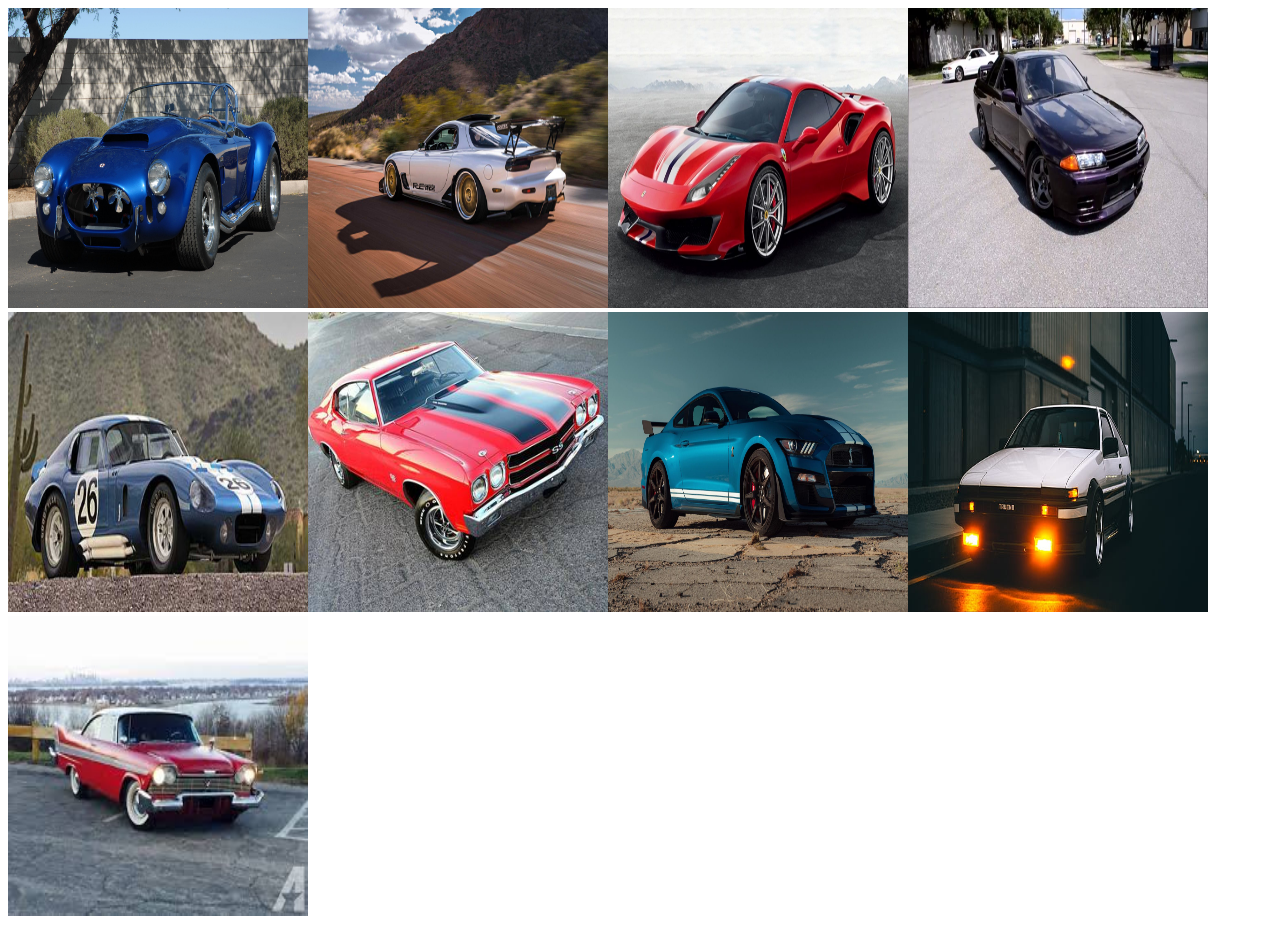
<file: H03/index.html>
<!DOCTYPE html>
<html lang="en">
<head>
    <meta charset="UTF-8">
    <title>Cardshuffle</title>
    <style>
        img {
            height: 300px;
            width: 300px;
        }
    </style>
    <script src="javascript.js"></script>
</head>
<body>
    <script>document.write(output)</script>
</body>
</html>
</file>
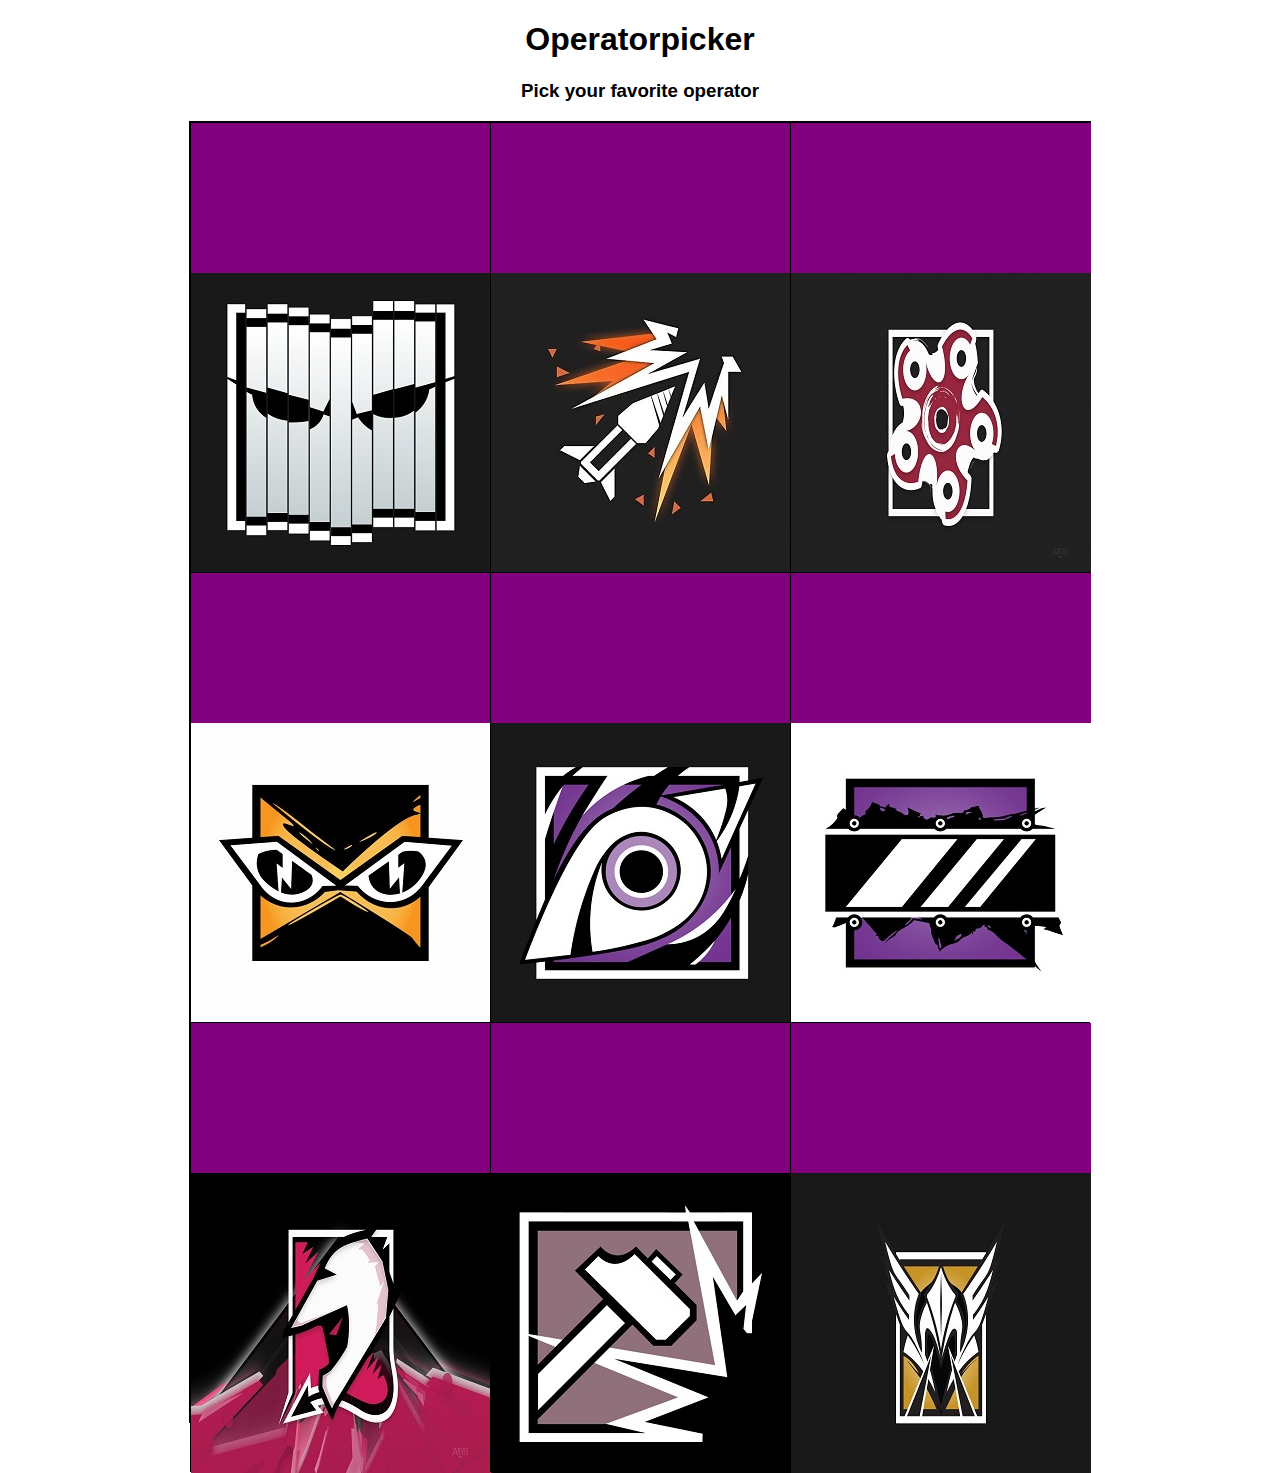
<file: H05/index.html>
<!DOCTYPE html>
<html lang="en">
<head>
    <meta charset="UTF-8">
    <title>Choose your operator</title>
    <style>
        body {
            font-family: sans-serif;
            text-align: center;
        }

        div.operatorpicture {
            box-sizing: border-box;
            height: 450px;
            width: 300px;
            float: left;
            background-color: red;
            border:solid 1px black;
        }

        div.favorite {
            width: 300px;
            height: 150px;
            background-color: purple;
            background-image: none;
            background-repeat: no-repeat;
            background-position: center;
        }

        #pics {
            width: 900px;
            height: 1300px;
            border: solid 1px black;
            font-size: 0px;
            margin: auto;
        }
    </style>
</head>
<body>
    <h1>Operatorpicker</h1>
    <h3>Pick your favorite operator</h3>
    <div id="pics">

    </div>
</body>
<script>
        const pics = document.getElementById("pics");
        createpictureHolder();
        createOperatorImage();
        function createpictureHolder() {
            for (let i = 0; i < 9; i++){
                pictureHolder= document.createElement("div");
                pictureHolder.className = "operatorpicture";
                pictureHolder.id = "picture-holder" + i;
                pics.appendChild(pictureHolder);
        }
    }
    function createOperatorImage() {
        pictureHolder = document.getElementsByClassName("operatorpicture");
        for (let i = 0; i < pictureHolder.length; i++){
            favorite = document.createElement("div");
            favorite.className = "favorite";
            favorite.id = "favorite_" + i;
            operatorpicture = document.createElement("img");
            operatorpicture.src = "img/icon" + i + ".png";
            operatorpicture.id = i;
            operatorpicture.addEventListener("click", function () {
                selectFav(this.id);
            });
            pictureHolder[i].appendChild(favorite);
            pictureHolder[i].appendChild(operatorpicture);
        }
    }
    
    function selectFav(id) {
            console.log("cyka is operator " + id);
            notFav = document.getElementsByClassName("favorite");

            for (let i = 0; i < notFav.length; i++) {
                notFav[i].style.backgroundImage = "none";
            }

            favorite = document.getElementById("favorite_" + id);
            favorite.style.backgroundImage ="url('img/hart.png')";
    }
    //const pics = document.getElementById("pics");
    //nieuwElement= document.createElement("div");
    //nieuwElement.className = "operatorpicture";
    //pics.appendChild(nieuwElement);
</script>
</html>
</file>
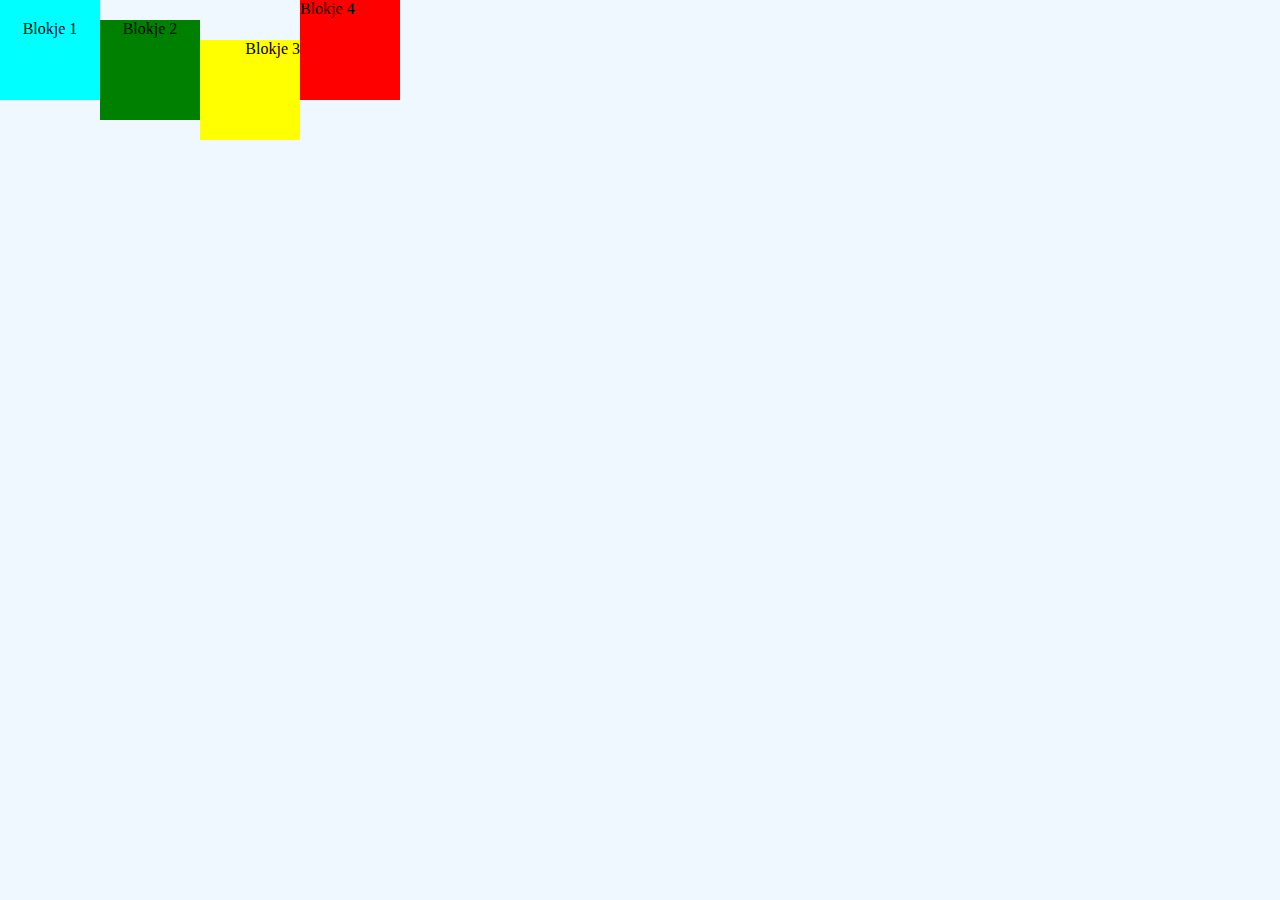
<file: H02/Opdracht2/index.html>
<!DOCTYPE html>
<html lang="en">
<head>
    <meta charset="UTF-8">
    <title>Stijlen aanpassen</title>
    <style>
    *{
        box-sizing: border-box;
    }

        html {
            padding:0px;
            margin:0px;
        }
        body {
            padding:0px;
            margin:0px;
            background-color: aliceblue;
        }

        div {
            box-sizing: border-box;
            height: 100px;
            width: 100px;
            background-color:yellow;
            float: left;
        }



    </style>
    <link href="https://fonts.googleapis.com/css?family=Saira+Extra+Condensed" rel="stylesheet">
</head>
<body>
<div id="bl1">Blokje 1</div>
<div id="bl2">Blokje 2</div>
<div id="bl3">Blokje 3</div>
<div id="bl4">Blokje 4</div>
<!--<div>Blokje 2</div>
<div>Blokje 3</div>
<div>Blokje 4</div>-->
<script src="javascript.js"></script>
</body>
</html>
</file>
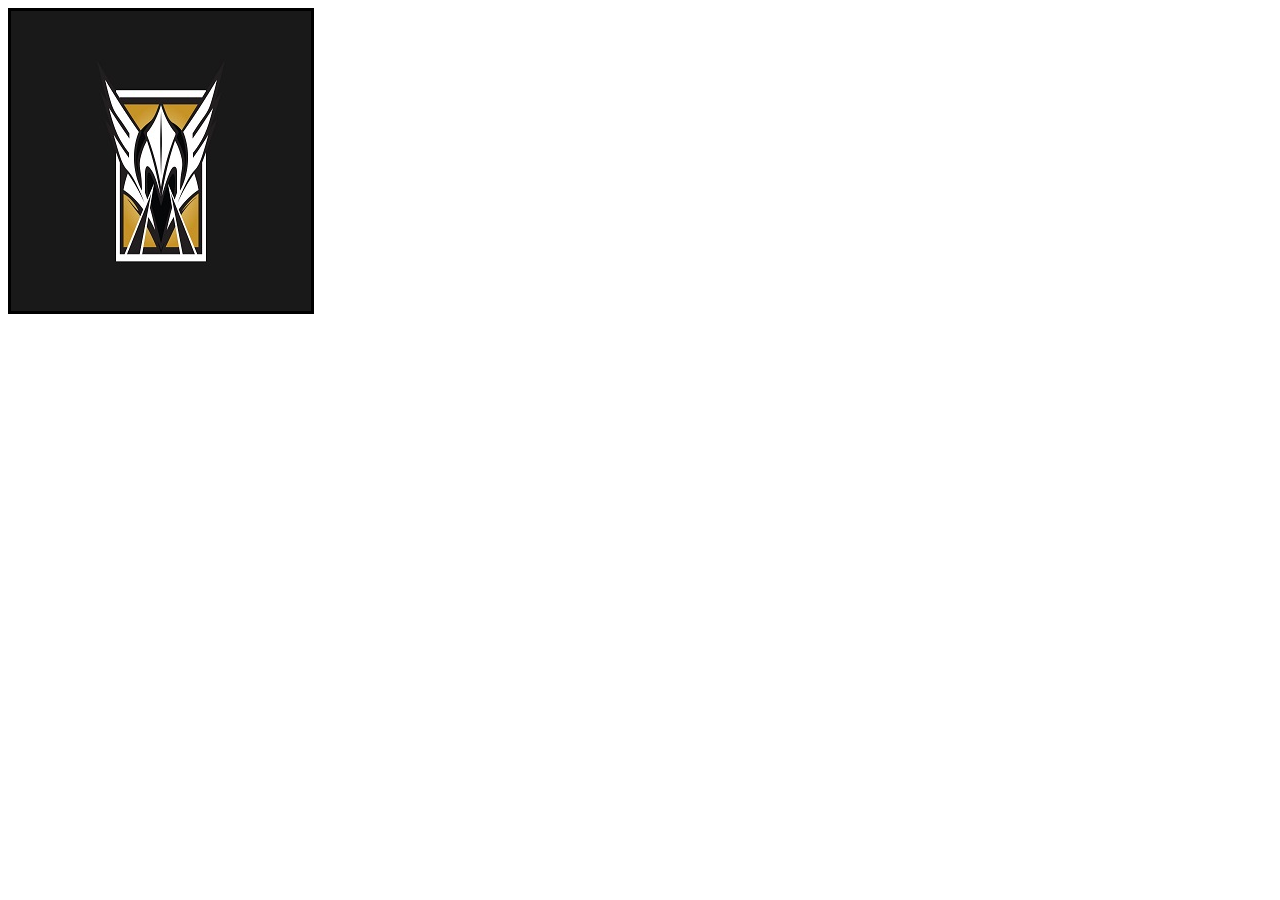
<file: H04/opdracht2.html>
<!DOCTYPE html>
<html lang="en">
<head>
    <meta charset="UTF-8">
    <title>Slider</title>
    <style>
        #slideholder {
            height: 300px;
            width: 300px;
            border: 3px solid black;
        }
    </style>
</head>
<body>
    <div id="slideholder"></div>
    <script>
        const images = [1,2,3,4,5,6,7,8,9];
        teller = 0;
        const slideholder = document.getElementById("slideholder")
        slideholder.style.backgroundImage = "url(img/icon9.png)"

        slideholder.addEventListener("click", function() {
            slideholder.style.backgroundImage= "url('img/icon" + getOperator() +".png')";
        });
        
        function getOperator() {
            if (teller >= images.length) {
                teller = 1;
            } else {
                teller++;
            }
            console.log(teller);
            return teller;
        }
    </script>
</body>
</html>
</file>
